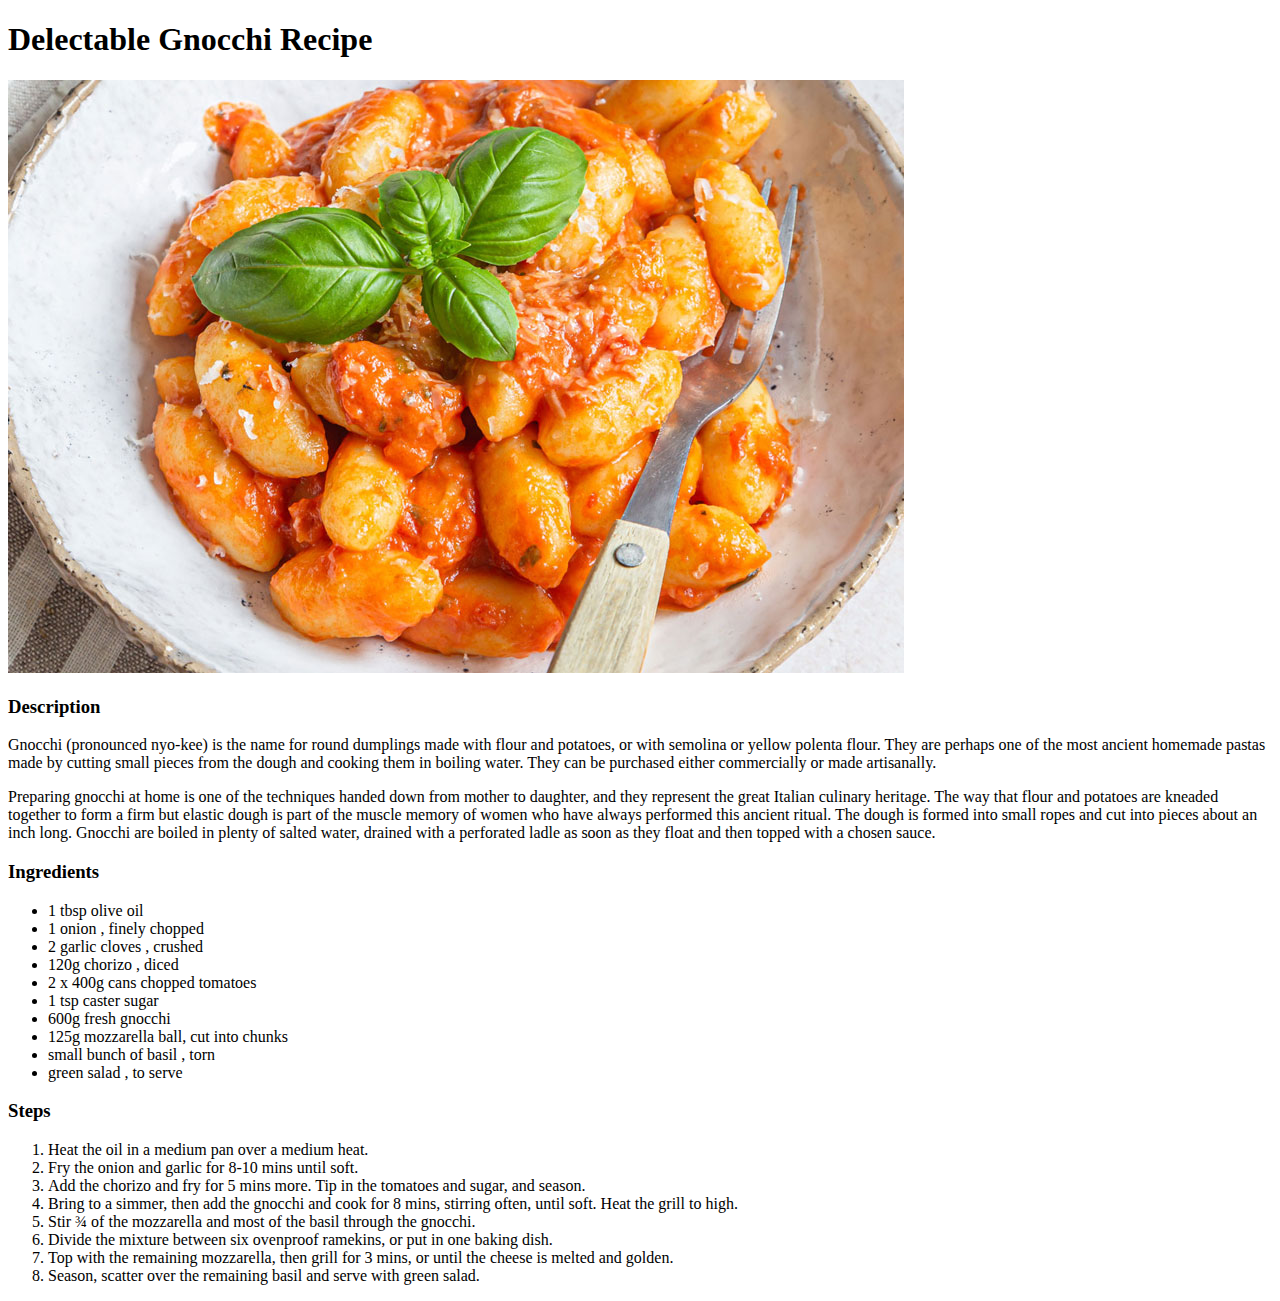
<file: recipes/gnocchi.html>
<!DOCTYPE html>
<html lang="en">
<head>
    <meta charset="UTF-8">
    <meta http-equiv="X-UA-Compatible" content="IE=edge">
    <meta name="viewport" content="width=device-width, initial-scale=1.0">
    <title>Gnocchi Recipe</title>
</head>
<body>
    <h1>Delectable Gnocchi Recipe</h1>
    <img src="../images/gnocchi.jpg">

    <h3>Description</h3>
    <p>Gnocchi (pronounced nyo-kee) is the name for round dumplings made with flour and potatoes,
       or with semolina or yellow polenta flour. They are perhaps one of the most ancient homemade
       pastas made by cutting small pieces from the dough and cooking them in boiling water. They 
       can be purchased either commercially or made artisanally.</p>
    <p>Preparing gnocchi at home is one of the techniques handed down from mother to daughter, 
        and they represent the great Italian culinary heritage. The way that flour and potatoes are 
        kneaded together to form a firm but elastic dough is part of the muscle memory of women who 
        have always performed this ancient ritual. The dough is formed into small ropes and cut into 
        pieces about an inch long. Gnocchi are boiled in plenty of salted water, drained with a 
        perforated ladle as soon as they float and then topped with a chosen sauce.</p>
    <h3>Ingredients</h3>
    <ul>
        <li>1 tbsp olive oil</li>
        <li>1 onion , finely chopped</li>
        <li>2 garlic cloves , crushed</li>
        <li>120g chorizo , diced</li>
        <li>2 x 400g cans chopped tomatoes</li>
        <li>1 tsp caster sugar</li>
        <li>600g fresh gnocchi</li>
        <li>125g mozzarella ball, cut into chunks</li>
        <li>small bunch of basil , torn</li>
        <li>green salad , to serve</li>    
    </ul>
    <h3>Steps</h3>
    <ol>
        <li>Heat the oil in a medium pan over a medium heat.</li>
        <li>Fry the onion and garlic for 8-10 mins until soft.</li>
        <li>Add the chorizo and fry for 5 mins more. Tip in the tomatoes and sugar, and season.</li>
        <li>Bring to a simmer, then add the gnocchi and cook for 8 mins, stirring often, until soft. Heat the grill to high.</li>
        <li>Stir ¾ of the mozzarella and most of the basil through the gnocchi. </li>
        <li>Divide the mixture between six ovenproof ramekins, or put in one baking dish.</li>
        <li>Top with the remaining mozzarella, then grill for 3 mins, or until the cheese is melted and golden.</li>
        <li>Season, scatter over the remaining basil and serve with green salad.</li>
    </ol>

</body>
</html>
</file>
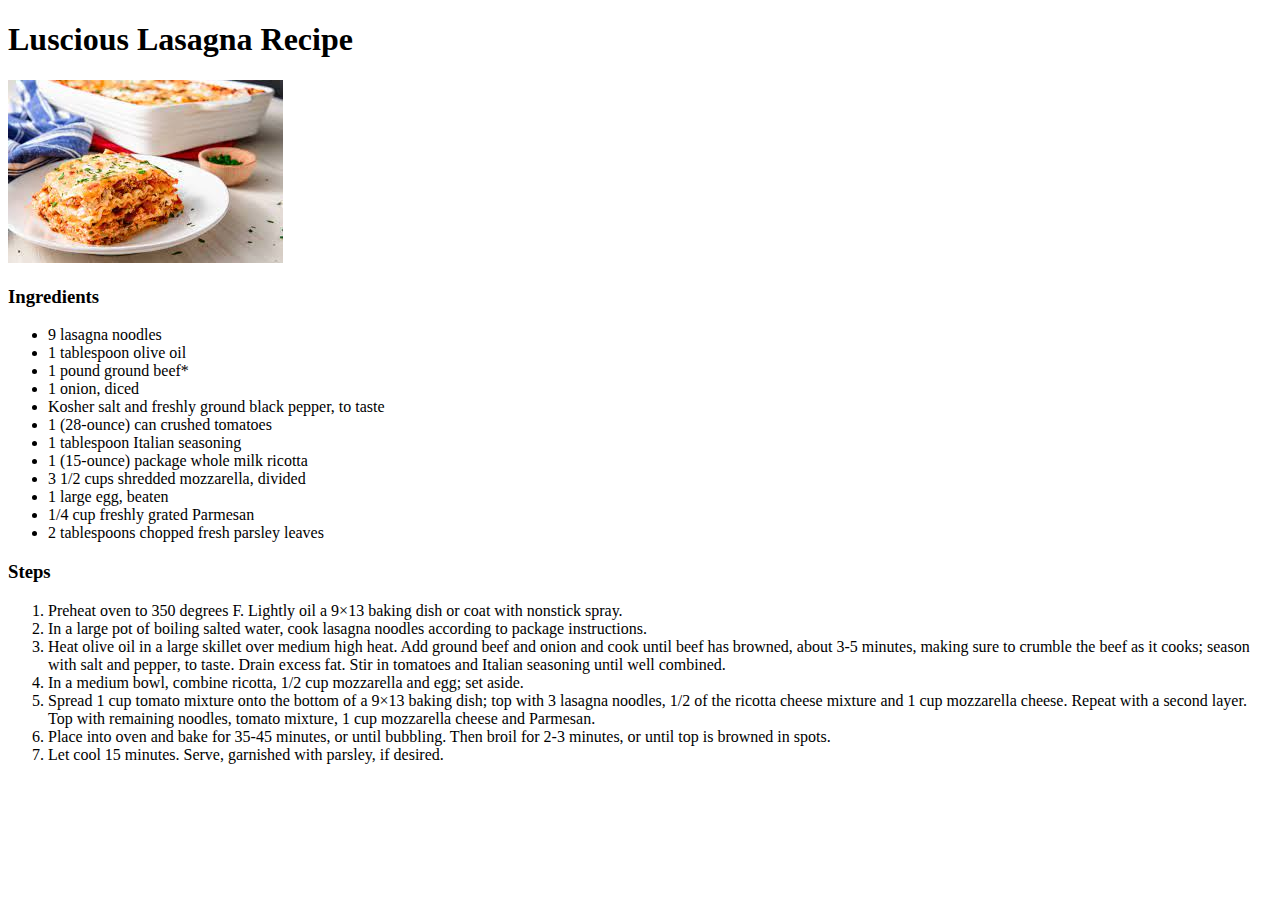
<file: recipes/lasagne.html>
<!DOCTYPE html>
<html lang="en">
<head>
    <meta charset="UTF-8">
    <meta http-equiv="X-UA-Compatible" content="IE=edge">
    <meta name="viewport" content="width=device-width, initial-scale=1.0">
    <title>Lasagna Recipe</title>
</head>
<body>
    <h1>Luscious Lasagna Recipe</h1>
    <img src="../images/lasagna.jpeg">
    <p></p>
    <p></p>
    <h3>Ingredients</h3>
    <ul>
        <li>9 lasagna noodles</li>
        <li>1 tablespoon olive oil</li>
        <li>1 pound ground beef*</li>
        <li>1 onion, diced</li>
        <li>Kosher salt and freshly ground black pepper, to taste</li>
        <li>1 (28-ounce) can crushed tomatoes</li>
        <li>1 tablespoon Italian seasoning</li>
        <li>1 (15-ounce) package whole milk ricotta</li>
        <li>3 1/2 cups shredded mozzarella, divided</li>
        <li>1 large egg, beaten</li>
        <li>1/4 cup freshly grated Parmesan</li>
        <li>2 tablespoons chopped fresh parsley leaves</li>
    </ul>
    <h3>Steps</h3>
    <ol>
        <li>Preheat oven to 350 degrees F. Lightly oil a 9×13 baking dish or coat with nonstick 
            spray.</li>
        <li>In a large pot of boiling salted water, cook lasagna noodles according to package 
            instructions.</li>
        <li>Heat olive oil in a large skillet over medium high heat. Add ground beef and onion 
            and cook until beef has browned, about 3-5 minutes, making sure to crumble the beef as 
            it cooks; season with salt and pepper, to taste. Drain excess fat. Stir in tomatoes and 
            Italian seasoning until well combined.</li>
        <li>In a medium bowl, combine ricotta, 1/2 cup mozzarella and egg; set aside.</li>
        <li>Spread 1 cup tomato mixture onto the bottom of a 9×13 baking dish; top with 3 lasagna 
            noodles, 1/2 of the ricotta cheese mixture and 1 cup mozzarella cheese. Repeat with 
            a second layer. Top with remaining noodles, tomato mixture, 1 cup mozzarella cheese 
            and Parmesan.</li>
        <li>Place into oven and bake for 35-45 minutes, or until bubbling. Then broil for 2-3 
            minutes, or until top is browned in spots.</li>
        <li>Let cool 15 minutes. Serve, garnished with parsley, if desired.</li>
    </ol>
</body>
</html>
</file>
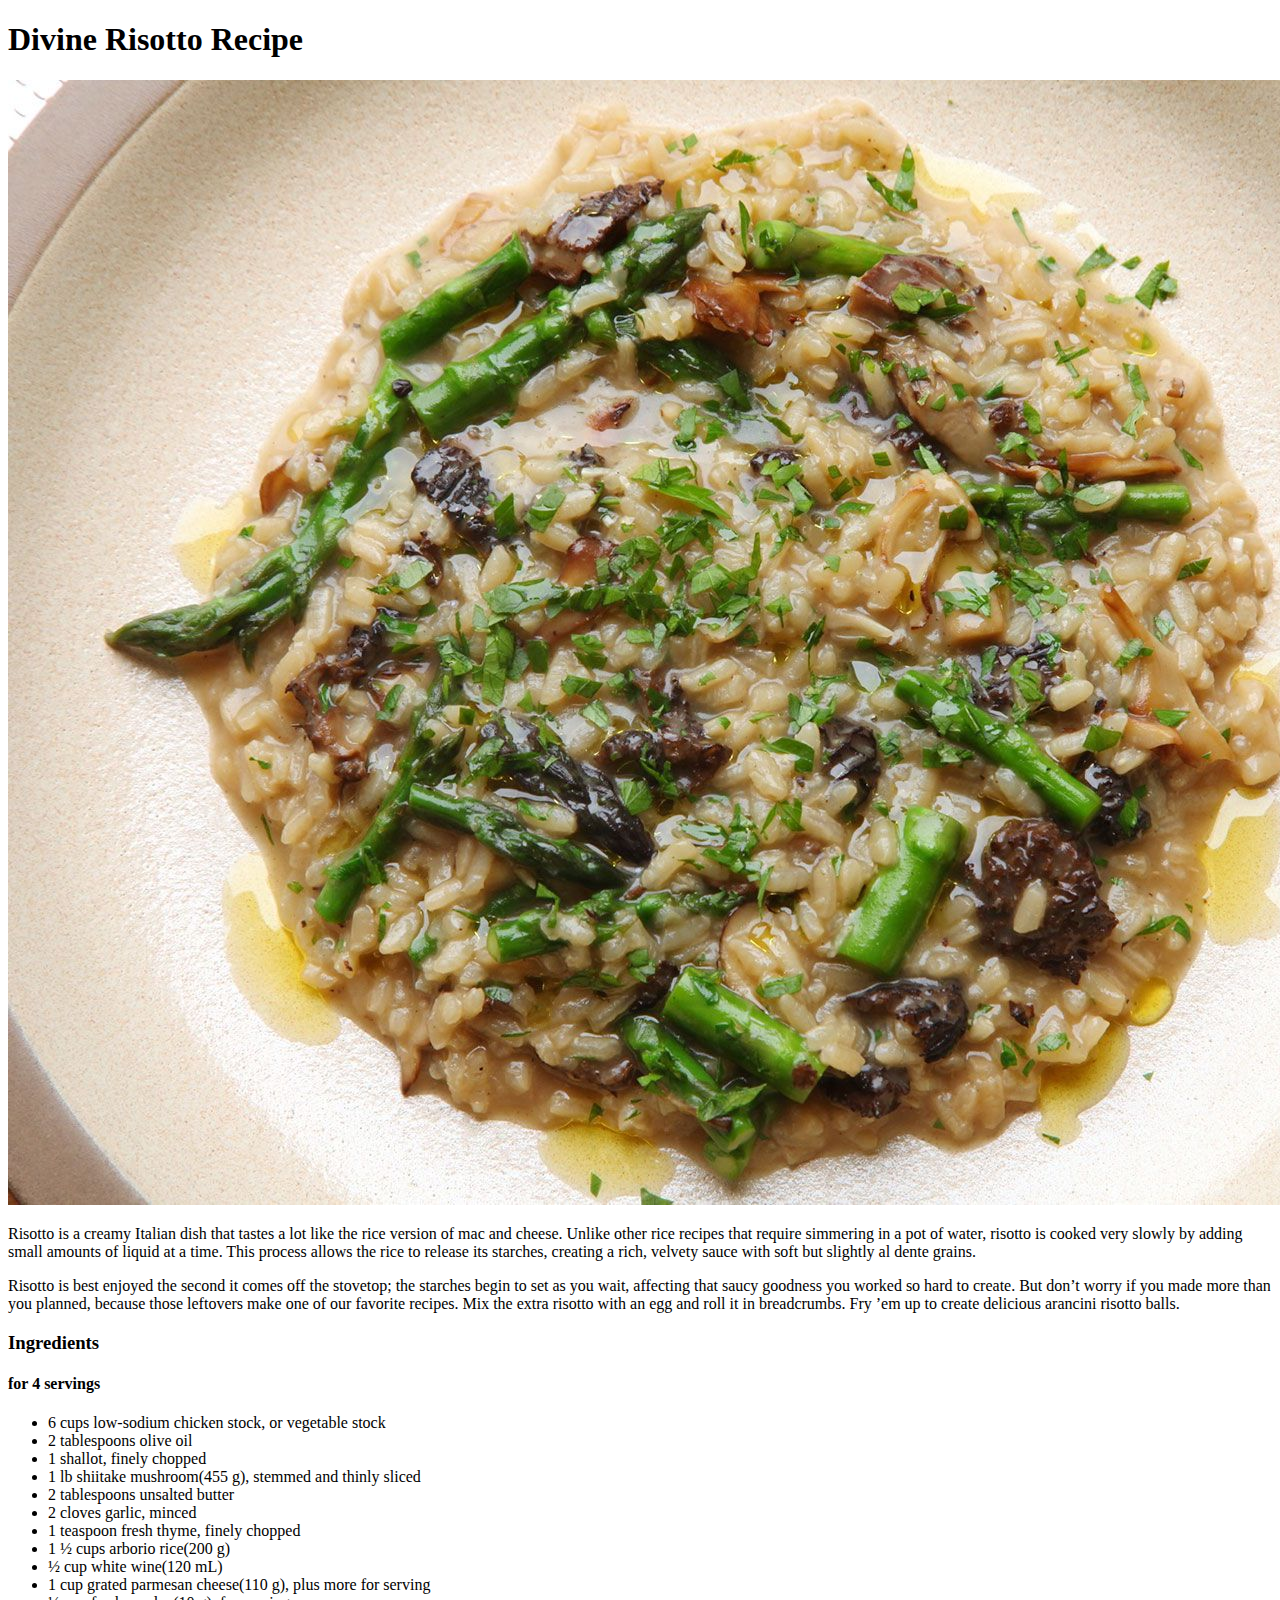
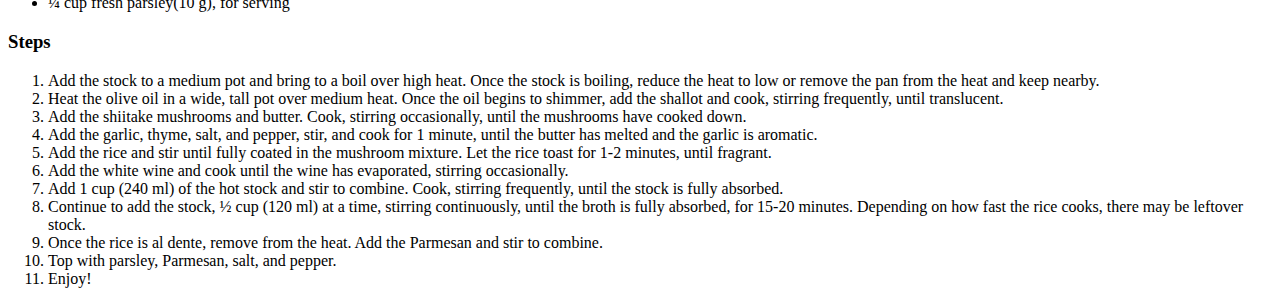
<file: recipes/risotto.html>
<!DOCTYPE html>
<html lang="en">
<head>
    <meta charset="UTF-8">
    <meta http-equiv="X-UA-Compatible" content="IE=edge">
    <meta name="viewport" content="width=device-width, initial-scale=1.0">
    <title>Risotto Recipe</title>
</head>
<body>
    <h1>Divine Risotto Recipe</h1>
    <img src="../images/risotto.jpg">
    <p>Risotto is a creamy Italian dish that tastes a lot like the rice version of mac and cheese. 
        Unlike other rice recipes that require simmering in a pot of water, risotto is cooked very 
        slowly by adding small amounts of liquid at a time. This process allows the rice to release 
        its starches, creating a rich, velvety sauce with soft but slightly al dente grains.</p>
    <p>Risotto is best enjoyed the second it comes off the stovetop; the starches begin to set as 
        you wait, affecting that saucy goodness you worked so hard to create. But don’t worry if 
        you made more than you planned, because those leftovers make one of our favorite recipes. 
        Mix the extra risotto with an egg and roll it in breadcrumbs. Fry ’em up to create delicious 
        arancini risotto balls.</p>
    <h3>Ingredients</h3>
    <h4>for 4 servings</h4>
    <ul>
        <li>6 cups low-sodium chicken stock, or vegetable stock</li>
        <li>2 tablespoons olive oil</li>
        <li>1 shallot, finely chopped</li>
        <li>1 lb shiitake mushroom(455 g), stemmed and thinly sliced</li>
        <li>2 tablespoons unsalted butter</li>
        <li>2 cloves garlic, minced</li>
        <li>1 teaspoon fresh thyme, finely chopped</li>
        <li>1 ½ cups arborio rice(200 g)</li>
        <li>½ cup white wine(120 mL)</li>
        <li>1 cup grated parmesan cheese(110 g), plus more for serving</li>
        <li>¼ cup fresh parsley(10 g), for serving</li>
    </ul>

    <h3>Steps</h3>

    <ol>
        <li>Add the stock to a medium pot and bring to a boil over high heat. 
            Once the stock is boiling, reduce the heat to low or remove the pan from the 
            heat and keep nearby.</li>
        <li>Heat the olive oil in a wide, tall pot over medium heat. Once the oil begins to 
            shimmer, add the shallot and cook, stirring frequently, until translucent.</li>
        <li>Add the shiitake mushrooms and butter. Cook, stirring occasionally, until the 
            mushrooms have cooked down.</li>
        <li>Add the garlic, thyme, salt, and pepper, stir, and cook for 1 minute, until the 
            butter has melted and the garlic is aromatic.</li>
        <li>Add the rice and stir until fully coated in the mushroom mixture. Let the rice 
            toast for 1-2 minutes, until fragrant.</li>
        <li>Add the white wine and cook until the wine has evaporated, stirring occasionally.</li>
        <li>Add 1 cup (240 ml) of the hot stock and stir to combine. Cook, stirring frequently, 
            until the stock is fully absorbed.</li>
        <li>Continue to add the stock, ½ cup (120 ml) at a time, stirring continuously, until the 
            broth is fully absorbed, for 15-20 minutes. Depending on how fast the rice cooks, 
            there may be leftover stock.</li>
        <li>Once the rice is al dente, remove from the heat. Add the Parmesan and stir to combine.</li>
        <li>Top with parsley, Parmesan, salt, and pepper.</li>
        <li>Enjoy!</li>
    </ol>
    
</body>
</html>
</file>
